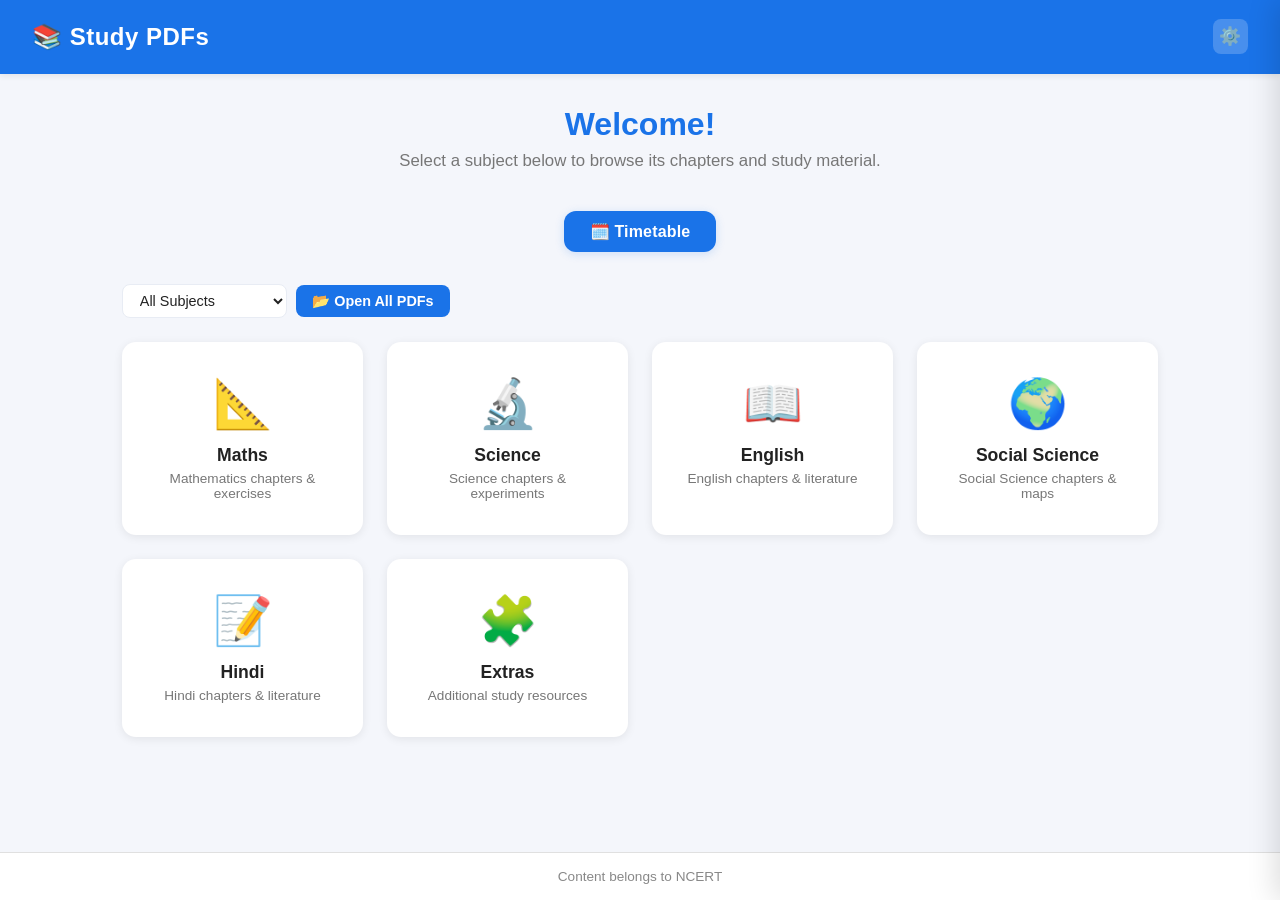
<file: index.html>
<!DOCTYPE html>
<html lang="en">
<head>
  <meta charset="UTF-8" />
  <meta name="viewport" content="width=device-width, initial-scale=1.0" />
  <title>Study PDFs</title>
  <link rel="stylesheet" href="styles.css" />
  <script>
    /* Restore saved theme before first paint to avoid flash */
    (function () {
      var t = localStorage.getItem('theme');
      if (t) document.documentElement.setAttribute('data-theme', t);
    })();
  </script>
</head>
<body>

  <header>
    <h1>📚 Study PDFs</h1>
  </header>

  <main>
    <section class="hero">
      <h2>Welcome!</h2>
      <p>Select a subject below to browse its chapters and study material.</p>
    </section>

    <!-- Timetable navigation -->
    <div class="tt-nav-bar">
      <a href="timetable.html" class="tt-nav-btn">🗓️ Timetable</a>
    </div>

    <!-- Bulk open controls -->
    <div class="bulk-open-bar" id="bulk-open-bar">
      <select id="bulk-open-scope" class="bulk-open-scope" aria-label="Select subject"></select>
      <button id="bulk-open-btn" class="bulk-open-btn">📂 Open All PDFs</button>
      <span id="bulk-open-status" class="bulk-open-status" hidden></span>
    </div>

    <div class="subjects-grid" id="subjects-grid">
      <!-- Cards are injected by index-script below, or can be static -->
    </div>
  </main>

  <footer>
    <p>Content belongs to NCERT</p>
  </footer>

  <script src="config.js"></script>
  <script src="script.js"></script>
  <script>
    // Hidden admin trigger: type "admin" anywhere on the page
    (function () {
      var buf = '';
      document.addEventListener('keypress', function (e) {
        buf += e.key.toLowerCase();
        if (buf.length > 5) buf = buf.slice(-5);
        if (buf === 'admin') { buf = ''; window.location.href = 'admin.html'; }
      });
    })();
  </script>
  <script>
    // Build subject cards from config using DOM methods (avoids XSS)
    (function () {
      var grid = document.getElementById("subjects-grid");
      if (!grid || typeof SUBJECTS === "undefined") return;

      SUBJECTS.forEach(function (subject) {
        var a = document.createElement("a");
        a.className = "subject-card";
        a.href = "subject.html?subject=" + encodeURIComponent(subject.id);

        var iconSpan = document.createElement("span");
        iconSpan.className = "icon";
        iconSpan.textContent = subject.icon;

        var h3 = document.createElement("h3");
        h3.textContent = subject.label;

        var p = document.createElement("p");
        p.textContent = subject.description;

        a.appendChild(iconSpan);
        a.appendChild(h3);
        a.appendChild(p);
        grid.appendChild(a);
      });
    })();
  </script>

</body>
</html>
</file>
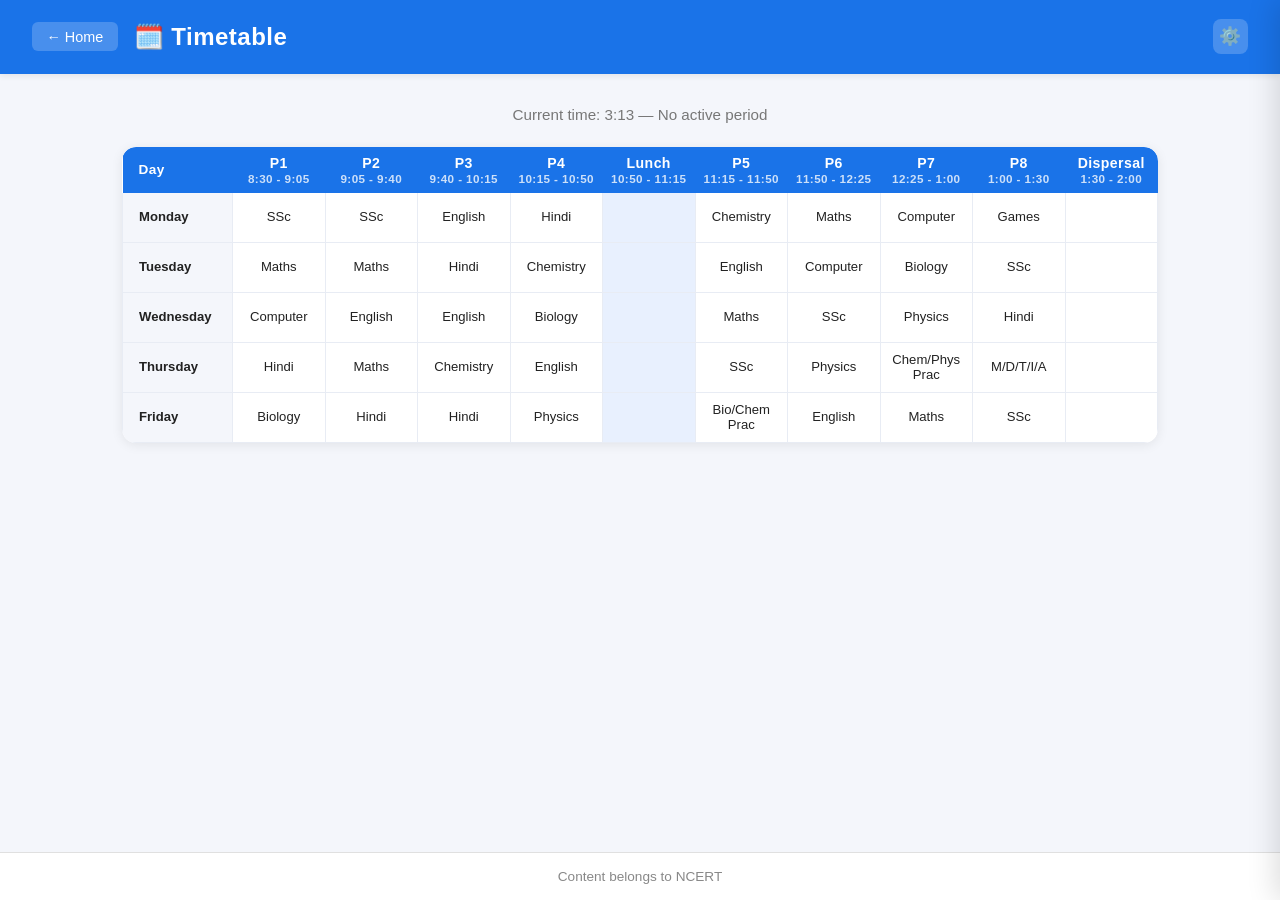
<file: timetable.html>
<!DOCTYPE html>
<html lang="en">
<head>
  <meta charset="UTF-8" />
  <meta name="viewport" content="width=device-width, initial-scale=1.0" />
  <title>Timetable — Study PDFs</title>
  <link rel="stylesheet" href="styles.css" />
  <script>
    /* Restore saved theme before first paint to avoid flash */
    (function () {
      var t = localStorage.getItem('theme');
      if (t) document.documentElement.setAttribute('data-theme', t);
      var tt = localStorage.getItem('ttTheme');
      if (tt) {
        if (tt === 'random') {
          var opts = ['ios', 'minimal', 'dark'];
          tt = opts[Math.floor(Math.random() * opts.length)];
        }
        document.documentElement.setAttribute('data-tt-theme', tt);
      }
    })();
  </script>
</head>
<body>

  <header>
    <a href="index.html" class="back-btn">← Home</a>
    <h1>🗓️ Timetable</h1>
  </header>

  <main>
    <p id="tt-status" class="status-msg">Loading timetable…</p>
    <div id="tt-container" hidden></div>
  </main>

  <footer>
    <p>Content belongs to NCERT</p>
  </footer>

  <script src="config.js"></script>
  <script src="script.js"></script>

</body>
</html>
</file>
<file: styles.css>
/* ==============================
   CSS VARIABLES — Default Theme
   ============================== */
:root {
  --bg: #f4f6fb;
  --card-bg: #fff;
  --text: #222;
  --text-muted: #777;
  --text-subtle: #888;
  --accent: #1a73e8;
  --accent-shadow: rgba(26,115,232,0.18);
  --accent-shadow-hover: rgba(26,115,232,0.15);
  --header-bg: #1a73e8;
  --header-text: #fff;
  --border: #e8ecf4;
  --shadow: rgba(0,0,0,0.08);
  --footer-bg: #fff;
  --footer-border: #e0e0e0;
  --footer-text: #888;
  --search-bg: #fff;
  --search-shadow: rgba(0,0,0,0.07);
  --section-title-color: #333;
  --book-bg: #fff;
  --book-border: #e8ecf4;
  --book-title: #1a73e8;
  --book-divider: #e8f0fe;
  --back-btn-bg: rgba(255,255,255,0.2);
  --back-btn-hover: rgba(255,255,255,0.35);
  --transition: 0.3s ease;
}

/* ==============================
   Dark Mode Theme
   ============================== */
[data-theme="dark"] {
  --bg: #0f1117;
  --card-bg: #1e2130;
  --text: #e2e8f0;
  --text-muted: #94a3b8;
  --text-subtle: #64748b;
  --accent: #60a5fa;
  --accent-shadow: rgba(96,165,250,0.2);
  --accent-shadow-hover: rgba(96,165,250,0.2);
  --header-bg: #1e2130;
  --header-text: #e2e8f0;
  --border: #2d3748;
  --shadow: rgba(0,0,0,0.4);
  --footer-bg: #1e2130;
  --footer-border: #2d3748;
  --footer-text: #64748b;
  --search-bg: #1e2130;
  --search-shadow: rgba(0,0,0,0.25);
  --section-title-color: #cbd5e1;
  --book-bg: #252a3d;
  --book-border: #2d3748;
  --book-title: #60a5fa;
  --book-divider: #2d3748;
  --back-btn-bg: rgba(255,255,255,0.1);
  --back-btn-hover: rgba(255,255,255,0.18);
}

/* ==============================
   iOS Style Theme (Glassmorphism)
   ============================== */
[data-theme="ios"] {
  --bg: #f2f2f7;
  --card-bg: rgba(255,255,255,0.82);
  --text: #1c1c1e;
  --text-muted: #8e8e93;
  --text-subtle: #aeaeb2;
  --accent: #007aff;
  --accent-shadow: rgba(0,122,255,0.2);
  --accent-shadow-hover: rgba(0,122,255,0.18);
  --header-bg: rgba(242,242,247,0.85);
  --header-text: #1c1c1e;
  --border: rgba(60,60,67,0.12);
  --shadow: rgba(0,0,0,0.05);
  --footer-bg: rgba(255,255,255,0.82);
  --footer-border: rgba(60,60,67,0.12);
  --footer-text: #aeaeb2;
  --search-bg: rgba(255,255,255,0.82);
  --search-shadow: rgba(0,0,0,0.04);
  --section-title-color: #3a3a3c;
  --book-bg: rgba(255,255,255,0.75);
  --book-border: rgba(60,60,67,0.1);
  --book-title: #007aff;
  --book-divider: rgba(0,122,255,0.1);
  --back-btn-bg: rgba(60,60,67,0.1);
  --back-btn-hover: rgba(60,60,67,0.18);
}

/* ==============================
   Minimal Grayscale Theme
   ============================== */
[data-theme="grayscale"] {
  --bg: #f0f0f0;
  --card-bg: #fff;
  --text: #111;
  --text-muted: #666;
  --text-subtle: #888;
  --accent: #333;
  --accent-shadow: rgba(0,0,0,0.12);
  --accent-shadow-hover: rgba(0,0,0,0.14);
  --header-bg: #222;
  --header-text: #fff;
  --border: #d0d0d0;
  --shadow: rgba(0,0,0,0.07);
  --footer-bg: #fff;
  --footer-border: #d0d0d0;
  --footer-text: #888;
  --search-bg: #fff;
  --search-shadow: rgba(0,0,0,0.06);
  --section-title-color: #333;
  --book-bg: #fff;
  --book-border: #d0d0d0;
  --book-title: #333;
  --book-divider: #eee;
  --back-btn-bg: rgba(255,255,255,0.15);
  --back-btn-hover: rgba(255,255,255,0.28);
}

/* ==============================
   Soft Pastel Theme
   ============================== */
[data-theme="pastel"] {
  --bg: #fdf6f0;
  --card-bg: #fff8fc;
  --text: #3d2b3d;
  --text-muted: #9b7faa;
  --text-subtle: #b89fbe;
  --accent: #9c6fcd;
  --accent-shadow: rgba(156,111,205,0.18);
  --accent-shadow-hover: rgba(156,111,205,0.15);
  --header-bg: #e8d5f5;
  --header-text: #3d2b3d;
  --border: #f0dff8;
  --shadow: rgba(156,111,205,0.08);
  --footer-bg: #fff8fc;
  --footer-border: #f0dff8;
  --footer-text: #b89fbe;
  --search-bg: #fff8fc;
  --search-shadow: rgba(156,111,205,0.06);
  --section-title-color: #5b2d8e;
  --book-bg: #fff8fc;
  --book-border: #f0dff8;
  --book-title: #7c3aed;
  --book-divider: #f0dff8;
  --back-btn-bg: rgba(156,111,205,0.12);
  --back-btn-hover: rgba(156,111,205,0.22);
}

/* ==============================
   Reset & Base
   ============================== */
*, *::before, *::after {
  box-sizing: border-box;
  margin: 0;
  padding: 0;
}

body {
  font-family: 'Segoe UI', Tahoma, Geneva, Verdana, sans-serif;
  background: var(--bg);
  color: var(--text);
  min-height: 100vh;
  display: flex;
  flex-direction: column;
  transition: background-color var(--transition), color var(--transition);
}

/* ==============================
   Header
   ============================== */
header {
  background: var(--header-bg);
  color: var(--header-text);
  padding: 1.2rem 2rem;
  display: flex;
  align-items: center;
  gap: 1rem;
  box-shadow: 0 2px 6px var(--shadow);
  transition: background-color var(--transition), color var(--transition), box-shadow var(--transition);
}

[data-theme="ios"] header {
  position: sticky;
  top: 0;
  z-index: 100;
  backdrop-filter: blur(20px);
  -webkit-backdrop-filter: blur(20px);
  border-bottom: 1px solid var(--border);
  box-shadow: none;
}

header h1 {
  font-size: 1.5rem;
  font-weight: 600;
  letter-spacing: 0.5px;
}

header a {
  color: var(--header-text);
  text-decoration: none;
}

header a:hover {
  text-decoration: underline;
}

.back-btn {
  background: var(--back-btn-bg);
  border: none;
  color: var(--header-text);
  padding: 0.4rem 0.9rem;
  border-radius: 6px;
  cursor: pointer;
  font-size: 0.9rem;
  text-decoration: none;
  transition: background var(--transition);
}

.back-btn:hover {
  background: var(--back-btn-hover);
  text-decoration: none;
}

/* ==============================
   Main
   ============================== */
main {
  flex: 1;
  padding: 2rem;
  max-width: 1100px;
  margin: 0 auto;
  width: 100%;
}

/* ==============================
   Hero
   ============================== */
.hero {
  text-align: center;
  margin-bottom: 2.5rem;
}

.hero h2 {
  font-size: 2rem;
  color: var(--accent);
  margin-bottom: 0.5rem;
  transition: color var(--transition);
}

.hero p {
  color: var(--text-muted);
  font-size: 1.05rem;
  transition: color var(--transition);
}

/* ==============================
   Subject Cards
   ============================== */
.subjects-grid {
  display: grid;
  grid-template-columns: repeat(auto-fit, minmax(200px, 1fr));
  gap: 1.5rem;
  margin-top: 1rem;
}

.subject-card {
  background: var(--card-bg);
  border-radius: 14px;
  padding: 2rem 1.5rem;
  text-align: center;
  text-decoration: none;
  color: var(--text);
  box-shadow: 0 2px 10px var(--shadow);
  transition: transform 0.2s, box-shadow 0.2s, background-color var(--transition), color var(--transition), border-color var(--transition);
  border: 2px solid transparent;
}

[data-theme="ios"] .subject-card {
  backdrop-filter: blur(10px);
  -webkit-backdrop-filter: blur(10px);
}

.subject-card:hover {
  transform: translateY(-4px);
  box-shadow: 0 6px 20px var(--accent-shadow);
  border-color: var(--accent);
  color: var(--accent);
}

.subject-card .icon {
  font-size: 3rem;
  margin-bottom: 0.8rem;
  display: block;
}

.subject-card h3 {
  font-size: 1.1rem;
  font-weight: 600;
}

.subject-card p {
  font-size: 0.85rem;
  color: var(--text-muted);
  margin-top: 0.3rem;
  transition: color var(--transition);
}

/* ==============================
   Search Bar
   ============================== */
.search-bar {
  display: flex;
  align-items: center;
  gap: 0.5rem;
  margin-bottom: 1.5rem;
  background: var(--search-bg);
  border-radius: 10px;
  padding: 0.5rem 1rem;
  box-shadow: 0 2px 8px var(--search-shadow);
  transition: background-color var(--transition), box-shadow var(--transition);
}

[data-theme="ios"] .search-bar {
  backdrop-filter: blur(10px);
  -webkit-backdrop-filter: blur(10px);
}

.search-bar input {
  flex: 1;
  border: none;
  outline: none;
  font-size: 1rem;
  color: var(--text);
  background: transparent;
  transition: color var(--transition);
}

.search-bar .search-icon {
  color: var(--text-subtle);
  font-size: 1.1rem;
}

/* ==============================
   File List
   ============================== */
.section-title {
  font-size: 1.25rem;
  font-weight: 600;
  margin-bottom: 1rem;
  color: var(--section-title-color);
  border-left: 4px solid var(--accent);
  padding-left: 0.75rem;
  transition: color var(--transition), border-color var(--transition);
}

.appwrite-divider {
  margin-top: 2rem;
}

.file-grid {
  display: grid;
  grid-template-columns: repeat(auto-fill, minmax(220px, 1fr));
  gap: 1rem;
  justify-content: center;
  justify-items: center;
}

.file-card {
  background: var(--card-bg);
  border-radius: 10px;
  padding: 1rem 1.2rem;
  display: flex;
  align-items: center;
  gap: 0.75rem;
  text-decoration: none;
  color: var(--text);
  box-shadow: 0 2px 8px var(--shadow);
  transition: transform 0.15s, box-shadow 0.15s, border-color var(--transition), background-color var(--transition), color var(--transition);
  border: 1.5px solid var(--border);
  width: 100%;
}

[data-theme="ios"] .file-card {
  backdrop-filter: blur(10px);
  -webkit-backdrop-filter: blur(10px);
}

.file-card:hover {
  transform: translateY(-2px);
  box-shadow: 0 5px 16px var(--accent-shadow-hover);
  border-color: var(--accent);
  color: var(--accent);
}

.file-card .pdf-icon {
  font-size: 1.6rem;
  flex-shrink: 0;
}

.file-card .file-name {
  font-size: 0.95rem;
  font-weight: 500;
  line-height: 1.3;
}

.file-count-label {
  font-size: 0.85rem;
  font-weight: 400;
  color: var(--text-subtle);
  margin-left: 0.5rem;
}

/* ==============================
   Empty / Loading
   ============================== */
.status-msg {
  text-align: center;
  color: var(--text-subtle);
  padding: 3rem 1rem;
  font-size: 1rem;
}

.no-results {
  text-align: center;
  color: var(--text-muted);
  padding: 2rem 1rem;
  font-size: 0.95rem;
}

/* ==============================
   Book Sections
   ============================== */
.sections-container {
  display: flex;
  flex-direction: column;
  gap: 2rem;
}

.book-section {
  background: var(--book-bg);
  border-radius: 12px;
  padding: 1.25rem 1.5rem;
  box-shadow: 0 2px 8px var(--shadow);
  border: 1px solid var(--book-border);
  transition: background-color var(--transition), border-color var(--transition), box-shadow var(--transition);
}

[data-theme="ios"] .book-section {
  backdrop-filter: blur(10px);
  -webkit-backdrop-filter: blur(10px);
}

.book-title {
  font-size: 1rem;
  font-weight: 600;
  color: var(--book-title);
  margin-bottom: 1rem;
  padding-bottom: 0.5rem;
  border-bottom: 2px solid var(--book-divider);
  letter-spacing: 0.2px;
  transition: color var(--transition), border-color var(--transition);
}

/* ==============================
   Footer
   ============================== */
footer {
  background: var(--footer-bg);
  border-top: 1px solid var(--footer-border);
  text-align: center;
  padding: 1rem;
  color: var(--footer-text);
  font-size: 0.85rem;
  transition: background-color var(--transition), border-color var(--transition), color var(--transition);
}

/* ==============================
   Settings Button (in header)
   ============================== */
.settings-btn {
  margin-left: auto;
  background: var(--back-btn-bg);
  border: none;
  color: var(--header-text);
  width: 2.2rem;
  height: 2.2rem;
  border-radius: 8px;
  cursor: pointer;
  font-size: 1.1rem;
  display: flex;
  align-items: center;
  justify-content: center;
  flex-shrink: 0;
  transition: background var(--transition), color var(--transition);
  line-height: 1;
}

.settings-btn:hover {
  background: var(--back-btn-hover);
}

/* ==============================
   Settings Overlay
   ============================== */
.settings-overlay {
  position: fixed;
  inset: 0;
  background: rgba(0,0,0,0.35);
  z-index: 998;
  opacity: 0;
  pointer-events: none;
  transition: opacity 0.3s ease;
}

.settings-overlay.open {
  opacity: 1;
  pointer-events: auto;
}

/* ==============================
   Settings Panel
   ============================== */
.settings-panel {
  position: fixed;
  top: 0;
  right: 0;
  width: 300px;
  max-width: 90vw;
  height: 100vh;
  height: 100dvh;
  background: var(--card-bg);
  border-left: 1px solid var(--border);
  box-shadow: -4px 0 28px rgba(0,0,0,0.14);
  z-index: 999;
  display: flex;
  flex-direction: column;
  transform: translateX(100%);
  transition: transform 0.3s ease, background-color var(--transition), border-color var(--transition);
}

[data-theme="ios"] .settings-panel {
  background: rgba(242,242,247,0.88);
  backdrop-filter: blur(24px);
  -webkit-backdrop-filter: blur(24px);
}

.settings-panel.open {
  transform: translateX(0);
}

.settings-panel-header {
  display: flex;
  align-items: center;
  justify-content: space-between;
  padding: 1.2rem 1.5rem;
  border-bottom: 1px solid var(--border);
  flex-shrink: 0;
  transition: border-color var(--transition);
}

.settings-panel-header h2 {
  font-size: 1.1rem;
  font-weight: 600;
  color: var(--text);
  transition: color var(--transition);
}

.settings-close-btn {
  background: none;
  border: none;
  color: var(--text-muted);
  cursor: pointer;
  font-size: 1rem;
  line-height: 1;
  padding: 0.3rem 0.5rem;
  border-radius: 6px;
  transition: background 0.2s, color 0.2s;
}

.settings-close-btn:hover {
  background: var(--border);
  color: var(--text);
}

.settings-panel-body {
  flex: 1;
  padding: 1.5rem;
  overflow-y: auto;
  display: flex;
  flex-direction: column;
  gap: 1.2rem;
}

.settings-section-label {
  font-size: 0.72rem;
  font-weight: 700;
  text-transform: uppercase;
  letter-spacing: 0.09em;
  color: var(--text-muted);
  transition: color var(--transition);
}

/* ==============================
   Theme Buttons
   ============================== */
.theme-list {
  display: flex;
  flex-direction: column;
  gap: 0.45rem;
}

.settings-theme-btn {
  display: flex;
  align-items: center;
  gap: 0.75rem;
  width: 100%;
  background: var(--bg);
  border: 2px solid var(--border);
  border-radius: 10px;
  padding: 0.6rem 0.85rem;
  cursor: pointer;
  color: var(--text);
  font-size: 0.9rem;
  font-weight: 500;
  text-align: left;
  transition: border-color 0.2s, background-color 0.2s, color 0.2s;
}

.settings-theme-btn:hover {
  border-color: var(--accent);
}

.settings-theme-btn.active {
  border-color: var(--accent);
  background: var(--card-bg);
  color: var(--accent);
}

.theme-swatch {
  width: 26px;
  height: 26px;
  border-radius: 6px;
  flex-shrink: 0;
  border: 1px solid rgba(0,0,0,0.08);
}

/* ==============================
   Random Theme Button
   ============================== */
.random-theme-btn {
  width: 100%;
  background: var(--accent);
  color: #fff;
  border: none;
  border-radius: 10px;
  padding: 0.75rem 1rem;
  font-size: 0.95rem;
  font-weight: 600;
  cursor: pointer;
  transition: opacity 0.2s, transform 0.15s, background-color var(--transition);
  letter-spacing: 0.01em;
  margin-top: 0.3rem;
}

.random-theme-btn:hover {
  opacity: 0.88;
  transform: translateY(-1px);
}

.random-theme-btn:active {
  transform: translateY(0);
}

/* ==============================
   Bulk Open Bar
   ============================== */
.bulk-open-bar {
  display: flex;
  align-items: center;
  gap: 0.6rem;
  margin-bottom: 1.5rem;
  flex-wrap: wrap;
}

.bulk-open-scope {
  background: var(--card-bg);
  color: var(--text);
  border: 1.5px solid var(--border);
  border-radius: 8px;
  padding: 0.45rem 0.8rem;
  font-size: 0.9rem;
  cursor: pointer;
  outline: none;
  transition: border-color var(--transition), background-color var(--transition), color var(--transition);
}

.bulk-open-scope:focus,
.bulk-open-scope:hover {
  border-color: var(--accent);
}

.bulk-open-btn {
  background: var(--accent);
  color: #fff;
  border: none;
  border-radius: 8px;
  padding: 0.45rem 1rem;
  font-size: 0.9rem;
  font-weight: 600;
  cursor: pointer;
  white-space: nowrap;
  transition: opacity 0.2s, transform 0.15s, background-color var(--transition);
}

.bulk-open-btn:hover {
  opacity: 0.88;
  transform: translateY(-1px);
}

.bulk-open-btn:active {
  transform: translateY(0);
}

.bulk-open-status {
  font-size: 0.85rem;
  color: var(--text-muted);
  transition: color var(--transition);
}

/* ==============================
   Timetable Nav Button (index)
   ============================== */
.tt-nav-bar {
  display: flex;
  justify-content: center;
  margin-bottom: 2rem;
}

.tt-nav-btn {
  display: inline-flex;
  align-items: center;
  gap: 0.5rem;
  background: var(--accent);
  color: #fff;
  text-decoration: none;
  border-radius: 12px;
  padding: 0.7rem 1.6rem;
  font-size: 1rem;
  font-weight: 600;
  box-shadow: 0 2px 10px var(--accent-shadow);
  transition: opacity 0.2s, transform 0.15s, background-color var(--transition), box-shadow var(--transition);
  letter-spacing: 0.01em;
}

.tt-nav-btn:hover {
  opacity: 0.88;
  transform: translateY(-2px);
  box-shadow: 0 6px 18px var(--accent-shadow-hover);
}

.tt-nav-btn:active {
  transform: translateY(0);
}

/* ==============================
   Timetable Page
   ============================== */
.tt-meta {
  text-align: center;
  margin-bottom: 1.5rem;
  color: var(--text-muted);
  font-size: 0.95rem;
  transition: color var(--transition);
}

.tt-scroll {
  width: 100%;
  overflow-x: auto;
  -webkit-overflow-scrolling: touch;
  border-radius: 14px;
  box-shadow: 0 2px 12px var(--shadow);
}

.tt-table {
  border-collapse: collapse;
  width: 100%;
  table-layout: fixed;
  background: var(--card-bg);
  border-radius: 14px;
  overflow: hidden;
  transition: background-color var(--transition);
}

/* Day label column width */
.tt-table .tt-day-col {
  width: 110px;
  min-width: 90px;
}

/* Header row */
.tt-table thead th {
  background: var(--accent);
  color: #fff;
  padding: 0.5rem 0.2rem;
  font-size: 0.85rem;
  font-weight: 600;
  text-align: center;
  letter-spacing: 0.03em;
  white-space: normal;
  transition: background-color var(--transition);
}

.tt-table thead th:first-child {
  text-align: left;
  padding-left: 1rem;
  border-radius: 0;
}

/* Body cells */
.tt-table tbody tr {
  height: 50px;
}

.tt-table tbody td,
.tt-table tbody th {
  border: 1px solid var(--border);
  padding: 0.55rem 0.3rem;
  text-align: center;
  font-size: 0.82rem;
  line-height: 1.1;
  color: var(--text);
  background: var(--card-bg);
  vertical-align: middle;
  transition: background-color var(--transition), color var(--transition), border-color var(--transition);
  white-space: normal;
  word-wrap: break-word;
}

.tt-table tbody .tt-day-col {
  text-align: left;
  padding-left: 1rem;
  font-weight: 600;
  background: var(--bg);
  min-width: 90px;
}

.tt-table tbody tr:first-child td,
.tt-table tbody tr:first-child th {
  border-top: none;
}

/* Period label + time in column headers */
.tt-period-name {
  display: block;
  font-size: 0.88rem;
  font-weight: 600;
  transition: color var(--transition);
}

.tt-period-time {
  display: block;
  font-size: 0.73rem;
  margin-top: 1px;
  opacity: 0.78;
  transition: color var(--transition);
}

/* Break / Lunch columns */
.tt-table tbody td.tt-row-break {
  background: var(--book-divider);
  color: var(--text-muted);
  font-style: italic;
  font-size: 0.82rem;
}

/* Current period column highlight */
.tt-table tbody td.tt-current {
  background: rgba(0, 0, 0, 0.03);
}

.tt-table thead th.tt-current {
  background: color-mix(in srgb, #fff 18%, var(--accent));
}

/* Today row highlight */
.tt-table th.tt-today,
.tt-table td.tt-today {
  background: color-mix(in srgb, var(--accent) 8%, var(--card-bg));
}

.tt-table .tt-today.tt-day-col {
  background: color-mix(in srgb, var(--accent) 8%, var(--bg));
}

/* Today row + break/lunch column */
.tt-table tbody td.tt-today.tt-row-break {
  background: color-mix(in srgb, var(--accent) 8%, var(--book-divider));
}

/* Today row + current period column */
.tt-table tbody td.tt-today.tt-current {
  background: color-mix(in srgb, var(--accent) 18%, var(--card-bg));
}

/* Current-period badge */
.tt-now-badge {
  display: inline-block;
  background: var(--accent);
  color: #fff;
  font-size: 0.6rem;
  font-weight: 700;
  border-radius: 4px;
  padding: 1px 5px;
  margin-left: 4px;
  vertical-align: middle;
  letter-spacing: 0.03em;
  text-transform: uppercase;
}

/* Badge is inside a header <th> (blue bg in default/ios themes) — flip to white pill */
.tt-table thead th .tt-now-badge {
  background: rgba(255, 255, 255, 0.9);
  color: var(--accent);
}

/* Minimal tt-theme has a light header — keep blue badge */
[data-tt-theme="minimal"] .tt-table thead th .tt-now-badge {
  background: var(--accent);
  color: #fff;
}

/* ==============================
   Timetable Themes
   ============================== */

/* — iOS (glassmorphism) — */
[data-tt-theme="ios"] .tt-table {
  background: rgba(255, 255, 255, 0.55);
  backdrop-filter: blur(18px);
  -webkit-backdrop-filter: blur(18px);
  border: 1px solid rgba(60, 60, 67, 0.12);
}

[data-tt-theme="ios"] .tt-table thead th {
  background: rgba(0, 122, 255, 0.82);
  backdrop-filter: blur(8px);
  -webkit-backdrop-filter: blur(8px);
}

[data-tt-theme="ios"] .tt-table tbody td,
[data-tt-theme="ios"] .tt-table tbody th {
  background: rgba(255, 255, 255, 0.45);
  border-color: rgba(60, 60, 67, 0.1);
}

[data-tt-theme="ios"] .tt-table tbody .tt-day-col {
  background: rgba(242, 242, 247, 0.6);
}

[data-tt-theme="ios"] .tt-table tbody td.tt-row-break {
  background: rgba(0, 122, 255, 0.07);
}

[data-tt-theme="ios"] .tt-table tbody td.tt-current {
  background: rgba(0, 122, 255, 0.13);
}

/* — Minimal — */
[data-tt-theme="minimal"] .tt-table {
  box-shadow: none;
  border: 1px solid var(--border);
}

[data-tt-theme="minimal"] .tt-table thead th {
  background: var(--bg);
  color: var(--text-muted);
  font-weight: 500;
  border-bottom: 2px solid var(--border);
  font-size: 0.78rem;
  text-transform: uppercase;
  letter-spacing: 0.06em;
}

[data-tt-theme="minimal"] .tt-period-name {
  color: var(--text);
}

[data-tt-theme="minimal"] .tt-period-time {
  color: var(--text-muted);
  opacity: 1;
}

[data-tt-theme="minimal"] .tt-table tbody td,
[data-tt-theme="minimal"] .tt-table tbody th {
  border-color: var(--border);
  font-size: 0.85rem;
}

[data-tt-theme="minimal"] .tt-table tbody td.tt-current {
  background: rgba(0, 0, 0, 0.03);
}

[data-tt-theme="minimal"] .tt-table thead th.tt-current {
  outline: none;
}

/* — Dark (always dark cells) — */
[data-tt-theme="dark"] .tt-scroll {
  box-shadow: 0 2px 16px rgba(0, 0, 0, 0.4);
}

[data-tt-theme="dark"] .tt-table {
  background: #1e2130;
}

[data-tt-theme="dark"] .tt-table thead th {
  background: #252a3d;
  color: #60a5fa;
  border-bottom: 2px solid #2d3748;
}

[data-tt-theme="dark"] .tt-table tbody td,
[data-tt-theme="dark"] .tt-table tbody th {
  background: #1e2130;
  color: #e2e8f0;
  border-color: #2d3748;
}

[data-tt-theme="dark"] .tt-table tbody .tt-day-col {
  background: #161b27;
  color: #94a3b8;
}

[data-tt-theme="dark"] .tt-period-name {
  color: #e2e8f0;
}

[data-tt-theme="dark"] .tt-period-time {
  color: #64748b;
  opacity: 1;
}

[data-tt-theme="dark"] .tt-table tbody td.tt-row-break {
  background: #252a3d;
  color: #64748b;
}

[data-tt-theme="dark"] .tt-table th.tt-today,
[data-tt-theme="dark"] .tt-table td.tt-today {
  background: rgba(96, 165, 250, 0.08);
}

[data-tt-theme="dark"] .tt-table tbody td.tt-current {
  background: rgba(96, 165, 250, 0.12);
}

[data-tt-theme="dark"] .tt-table tbody td.tt-today.tt-current {
  background: rgba(96, 165, 250, 0.2);
}

/* ==============================
   Responsive
   ============================== */
@media (max-width: 600px) {
  main {
    padding: 1.2rem 1rem;
  }

  .hero h2 {
    font-size: 1.5rem;
  }

  .subjects-grid {
    grid-template-columns: 1fr 1fr;
  }
}

/* ==============================
   PDF Viewer Overlay
   ============================== */
.pdf-viewer-overlay {
  position: fixed;
  inset: 0;
  z-index: 1000;
  opacity: 0;
  pointer-events: none;
  transition: opacity 0.25s ease;
  background: rgba(0, 0, 0, 0.6);
}

.pdf-viewer-overlay.open {
  opacity: 1;
  pointer-events: auto;
}

/* ==============================
   PDF Viewer Container
   ============================== */
.pdf-viewer-container {
  position: absolute;
  inset: 0;
  display: flex;
  flex-direction: column;
  background: var(--bg);
  transition: background-color var(--transition);
}

/* ==============================
   PDF Viewer Toolbar
   ============================== */
.pdf-viewer-toolbar {
  display: flex;
  align-items: center;
  gap: 0.3rem;
  padding: 0.5rem 0.75rem;
  background: var(--header-bg);
  color: var(--header-text);
  flex-shrink: 0;
  box-shadow: 0 2px 6px var(--shadow);
  transition: background-color var(--transition), color var(--transition);
  overflow-x: auto;
  overflow-y: hidden;
  -webkit-overflow-scrolling: touch;
  scrollbar-width: none;
}

.pdf-viewer-toolbar::-webkit-scrollbar {
  display: none;
}

/* Generic toolbar button */
.pdf-tb-btn {
  background: transparent;
  border: none;
  color: var(--header-text);
  width: 2rem;
  height: 2rem;
  min-width: 2rem;
  border-radius: 6px;
  cursor: pointer;
  font-size: 1rem;
  flex-shrink: 0;
  display: flex;
  align-items: center;
  justify-content: center;
  transition: background var(--transition), color var(--transition);
  padding: 0;
}

.pdf-tb-btn:hover {
  background: var(--back-btn-hover);
}

.pdf-tb-btn.active {
  background: var(--accent);
  color: #fff;
}

/* Close button inherits .pdf-tb-btn */
.pdf-viewer-close-btn {
  background: var(--back-btn-bg);
}

.pdf-viewer-close-btn:hover {
  background: var(--back-btn-hover);
}

/* Separator */
.pdf-tb-sep {
  display: inline-block;
  width: 1px;
  height: 1.4rem;
  background: rgba(255, 255, 255, 0.25);
  flex-shrink: 0;
  margin: 0 0.15rem;
  align-self: center;
}

[data-theme="ios"] .pdf-tb-sep,
[data-theme="grayscale"] .pdf-tb-sep,
[data-theme="pastel"] .pdf-tb-sep {
  background: rgba(0, 0, 0, 0.15);
}

/* Spacer */
.pdf-tb-spacer {
  flex: 1;
  min-width: 0.5rem;
}

/* Page input wrap */
.pdf-tb-page-wrap {
  display: flex;
  align-items: center;
  gap: 0.25rem;
  flex-shrink: 0;
}

/* Shared input style */
.pdf-tb-input {
  background: rgba(255, 255, 255, 0.15);
  border: 1px solid rgba(255, 255, 255, 0.3);
  color: var(--header-text);
  border-radius: 5px;
  padding: 0.2rem 0.35rem;
  font-size: 0.85rem;
  font-family: inherit;
  text-align: center;
  outline: none;
  transition: border-color 0.2s, background 0.2s;
  height: 1.8rem;
}

.pdf-tb-input:focus {
  border-color: rgba(255, 255, 255, 0.7);
  background: rgba(255, 255, 255, 0.25);
}

[data-theme="ios"] .pdf-tb-input,
[data-theme="grayscale"] .pdf-tb-input,
[data-theme="pastel"] .pdf-tb-input {
  background: rgba(0, 0, 0, 0.07);
  border-color: rgba(0, 0, 0, 0.2);
}

[data-theme="ios"] .pdf-tb-input:focus,
[data-theme="grayscale"] .pdf-tb-input:focus,
[data-theme="pastel"] .pdf-tb-input:focus {
  border-color: var(--accent);
}

.pdf-tb-page-input {
  width: 2.8rem;
}

.pdf-tb-zoom-input {
  width: 3.6rem;
}

.pdf-tb-page-total {
  font-size: 0.85rem;
  color: var(--header-text);
  white-space: nowrap;
  opacity: 0.85;
  flex-shrink: 0;
}

/* ==============================
   PDF Viewer Body
   ============================== */
.pdf-viewer-body {
  flex: 1;
  display: flex;
  overflow: hidden;
}

/* ==============================
   Thumbnail Sidebar
   ============================== */
.pdf-thumbnail-sidebar {
  width: 0;
  overflow: hidden;
  overflow-y: auto;
  background: #1e1e1e;
  flex-shrink: 0;
  display: flex;
  flex-direction: column;
  align-items: center;
  gap: 0.6rem;
  padding: 0;
  transition: width 0.2s ease;
  -webkit-overflow-scrolling: touch;
}

.pdf-thumbnail-sidebar.open {
  width: 130px;
  padding: 0.75rem 0.5rem;
}

.pdf-thumb {
  cursor: pointer;
  border: 2px solid transparent;
  border-radius: 4px;
  padding: 2px;
  background: #2b2b2b;
  transition: border-color 0.15s, transform 0.15s;
  display: flex;
  flex-direction: column;
  align-items: center;
  gap: 0.25rem;
  width: 100%;
}

.pdf-thumb:hover {
  border-color: var(--accent);
  transform: scale(1.02);
}

.pdf-thumb.active {
  border-color: var(--accent);
  background: var(--accent-shadow);
}

.pdf-thumb-canvas {
  display: block;
  max-width: 100%;
  border-radius: 2px;
  box-shadow: 0 1px 4px rgba(0, 0, 0, 0.4);
}

.pdf-thumb-label {
  font-size: 0.7rem;
  color: #aaa;
  text-align: center;
  line-height: 1;
}

/* ==============================
   PDF Canvas Area
   ============================== */
.pdf-canvas-wrap {
  flex: 1;
  overflow-y: auto;
  overflow-x: auto;
  background: #2b2b2b;
  display: flex;
  flex-direction: column;
  align-items: center;
  padding: 1.5rem;
  gap: 1.5rem;
  -webkit-overflow-scrolling: touch;
}

.pdf-page-wrapper {
  position: relative;
  line-height: 0;
  box-shadow: 0 4px 24px rgba(0, 0, 0, 0.5);
  border-radius: 2px;
  flex-shrink: 0;
}

.pdf-page-canvas {
  display: block;
  pointer-events: none; /* text layer sits on top and handles selection */
}

.pdf-page-placeholder {
  display: block;
  background: #3a3a3a;
  border-radius: 2px;
}

.pdf-thumb-placeholder {
  width: 100%;
  aspect-ratio: 3 / 4;
  background: #3a3a3a;
  border-radius: 2px;
  min-height: 60px;
}

.pdf-page-wrapper .textLayer {
  position: absolute;
  top: 0;
  left: 0;
  overflow: visible;
  pointer-events: all;
  /* width/height are set explicitly in JS to match the canvas */
}

.pdf-page-wrapper .textLayer span {
  cursor: text;
  user-select: text;
}

/* Two-page view rows */
.pdf-pair-row {
  display: flex;
  flex-direction: row;
  align-items: flex-start;
  gap: 1rem;
  flex-shrink: 0;
}

.pdf-pair-row--single {
  justify-content: center;
}

.pdf-load-error {
  color: #f87171;
  font-size: 0.95rem;
  text-align: center;
  padding: 3rem 1rem;
}

.pdf-loading-indicator {
  color: #aaa;
  font-size: 0.9rem;
  text-align: center;
  padding: 1.5rem 1rem;
  align-self: center;
}

/* ==============================
   AI Chat Floating Button
   ============================== */
.pdf-ask-ai-fab {
  position: absolute;
  bottom: 1.5rem;
  right: 1.5rem;
  width: 52px;
  height: 52px;
  border-radius: 50%;
  background: var(--accent);
  color: #fff;
  border: none;
  font-size: 1.5rem;
  cursor: pointer;
  display: flex;
  align-items: center;
  justify-content: center;
  box-shadow: 0 4px 16px rgba(0, 0, 0, 0.28);
  transition: transform 0.2s ease, box-shadow 0.2s ease, background-color var(--transition);
  z-index: 10;
  flex-shrink: 0;
}

.pdf-ask-ai-fab:hover {
  transform: scale(1.1);
  box-shadow: 0 6px 20px rgba(0, 0, 0, 0.35);
}

/* ==============================
   AI Chat Panel
   ============================== */
@keyframes pdf-msg-fadein {
  from { opacity: 0; transform: translateY(6px); }
  to   { opacity: 1; transform: translateY(0); }
}

.pdf-chat-panel {
  position: absolute;
  top: 1rem;
  right: 1rem;
  bottom: 1rem;
  width: 340px;
  max-width: calc(100vw - 2rem);
  height: auto;
  background: var(--card);
  border: 1px solid var(--border);
  border-radius: 16px;
  box-shadow: 0 8px 40px rgba(0, 0, 0, 0.22);
  display: flex;
  flex-direction: column;
  transform: translateX(calc(100% + 1.5rem));
  transition: transform 0.3s cubic-bezier(0.4, 0, 0.2, 1), background-color var(--transition), border-color var(--transition);
  z-index: 10;
  overflow: hidden;
}

[data-theme="ios"] .pdf-chat-panel {
  background: rgba(242, 242, 247, 0.9);
  backdrop-filter: blur(20px);
  -webkit-backdrop-filter: blur(20px);
}

.pdf-chat-panel.open {
  transform: translateX(0);
}

/* Resize handles */
.pdf-chat-resize-left,
.pdf-chat-resize-top {
  position: absolute;
  z-index: 20;
  opacity: 0;
  background: var(--accent);
  transition: opacity 0.2s;
}

.pdf-chat-resize-left {
  left: 0;
  top: 0;
  width: 6px;
  height: 100%;
  cursor: ew-resize;
  border-radius: 16px 0 0 16px;
}

.pdf-chat-resize-top {
  top: 0;
  left: 0;
  width: 100%;
  height: 6px;
  cursor: ns-resize;
  border-radius: 16px 16px 0 0;
}

.pdf-chat-panel:hover .pdf-chat-resize-left,
.pdf-chat-panel:hover .pdf-chat-resize-top {
  opacity: 0.25;
}

.pdf-chat-resize-left:hover,
.pdf-chat-resize-top:hover,
.pdf-chat-resize-left:active,
.pdf-chat-resize-top:active {
  opacity: 0.55;
}

.pdf-chat-header {
  display: flex;
  align-items: center;
  justify-content: space-between;
  padding: 1rem 1rem 0.85rem;
  border-bottom: 1px solid var(--border);
  flex-shrink: 0;
  transition: border-color var(--transition);
  background: var(--card);
  border-radius: 16px 16px 0 0;
}

.pdf-chat-title {
  font-size: 1rem;
  font-weight: 700;
  color: var(--text);
  transition: color var(--transition);
}

.pdf-chat-close-btn {
  background: none;
  border: none;
  color: var(--text-muted);
  cursor: pointer;
  font-size: 1rem;
  padding: 0.3rem 0.5rem;
  border-radius: 6px;
  transition: background 0.2s, color 0.2s;
}

.pdf-chat-close-btn:hover {
  background: var(--border);
  color: var(--text);
}

.pdf-chat-messages {
  flex: 1;
  overflow-y: auto;
  padding: 1rem;
  display: flex;
  flex-direction: column;
  gap: 0.75rem;
  -webkit-overflow-scrolling: touch;
}

.pdf-chat-msg {
  padding: 0.6rem 0.85rem;
  border-radius: 16px;
  font-size: 0.9rem;
  line-height: 1.45;
  max-width: 88%;
  white-space: pre-wrap;
  word-break: break-word;
  animation: pdf-msg-fadein 0.22s ease both;
}

.pdf-chat-msg--user {
  background: var(--accent);
  color: #fff;
  align-self: flex-end;
  border-bottom-right-radius: 4px;
}

.pdf-chat-msg--ai {
  background: var(--card);
  color: var(--text);
  align-self: flex-start;
  border-bottom-left-radius: 4px;
  border: 1px solid var(--border);
  transition: background-color var(--transition), color var(--transition), border-color var(--transition);
}

.pdf-chat-input-area {
  display: flex;
  gap: 0.5rem;
  padding: 0.75rem;
  border-top: 1px solid var(--border);
  flex-shrink: 0;
  align-items: flex-end;
  transition: border-color var(--transition);
}

.pdf-chat-input {
  flex: 1;
  background: var(--bg);
  color: var(--text);
  border: 1.5px solid var(--border);
  border-radius: 20px;
  padding: 0.5rem 0.85rem;
  font-size: 0.9rem;
  font-family: inherit;
  resize: none;
  outline: none;
  transition: border-color 0.2s, background-color var(--transition), color var(--transition);
}

.pdf-chat-input:focus {
  border-color: var(--accent);
}

.pdf-chat-send-btn {
  background: var(--accent);
  color: #fff;
  border: none;
  border-radius: 50%;
  width: 36px;
  height: 36px;
  min-width: 36px;
  font-size: 1.05rem;
  cursor: pointer;
  flex-shrink: 0;
  display: flex;
  align-items: center;
  justify-content: center;
  transition: opacity 0.2s, transform 0.15s, background-color var(--transition);
  align-self: flex-end;
}

.pdf-chat-send-btn:hover {
  opacity: 0.88;
  transform: scale(1.1);
}

.pdf-chat-send-btn:active {
  transform: scale(1);
}

.pdf-chat-send-btn:disabled {
  opacity: 0.45;
  cursor: default;
  transform: none;
}

/* ==============================
   Responsive — PDF Viewer
   ============================== */
@media (max-width: 600px) {
  .pdf-viewer-toolbar {
    padding: 0.4rem 0.5rem;
    gap: 0.2rem;
  }

  .pdf-tb-btn {
    width: 1.8rem;
    height: 1.8rem;
    min-width: 1.8rem;
    font-size: 0.9rem;
  }

  .pdf-tb-page-input {
    width: 2.4rem;
  }

  .pdf-tb-zoom-input {
    width: 3rem;
  }

  .pdf-canvas-wrap {
    padding: 0.75rem;
  }

  .pdf-ask-ai-fab {
    bottom: 1rem;
    right: 1rem;
  }

  .pdf-chat-panel {
    left: 0.5rem;
    right: 0.5rem;
    top: auto;
    bottom: 0.5rem;
    width: auto;
    max-width: none;
    height: 72%;
    transform: translateY(calc(100% + 1rem));
    border-radius: 16px;
  }

  .pdf-chat-panel.open {
    transform: translateY(0);
  }
}
</file>
